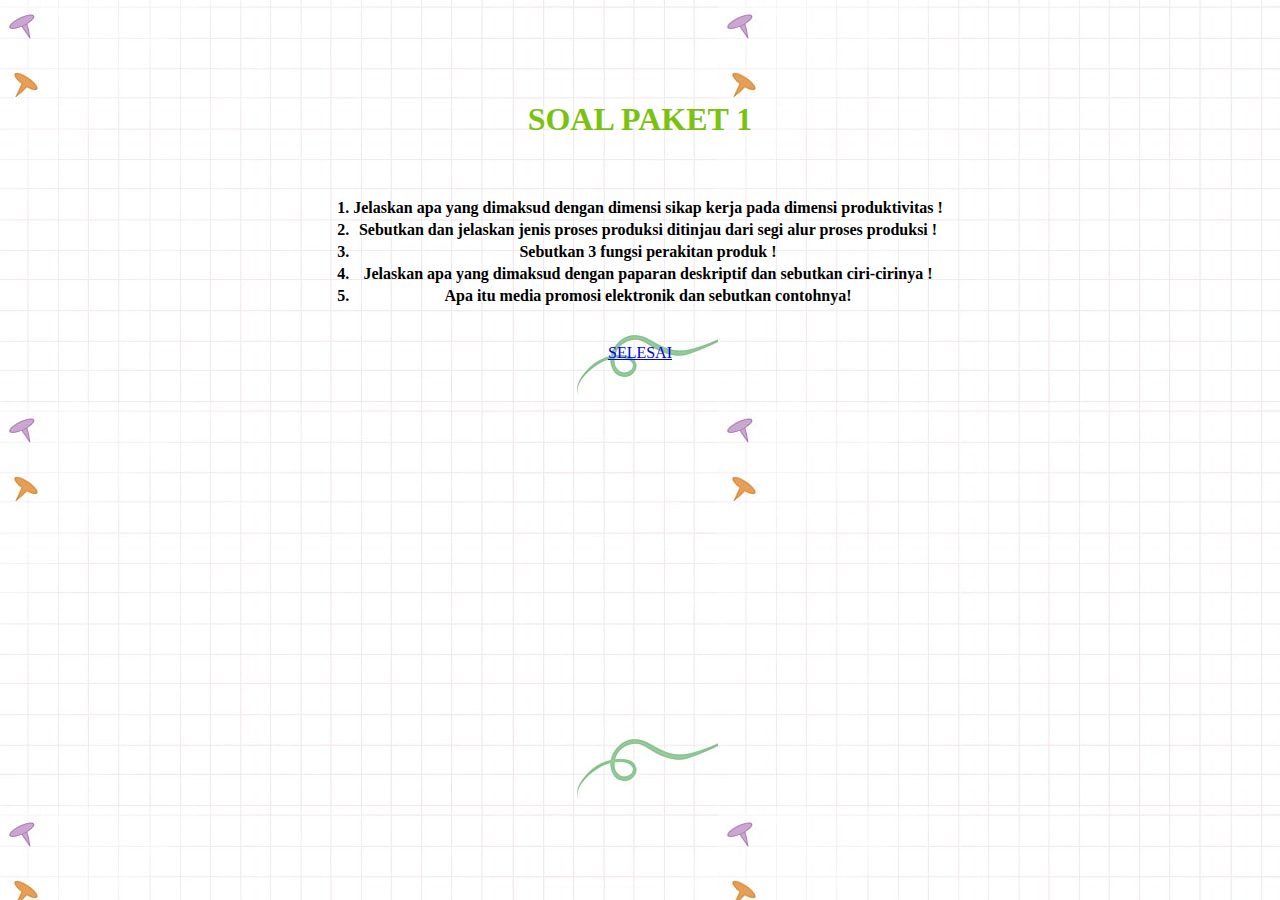
<file: A.html>
<!DOCTYPE html>
<html lang="en">

<head>
    <meta charset="UTF-8">
    <meta http-equiv="X-UA-Compatible" content="IE=edge">
    <meta name="viewport" content="width=<device-width>, <initial-scale=1.0">
    <title>PAKET SOAL 1</title>
    <link href="https://cdn.jsdelivr.net/npm/bootstrap@5.0.2/dist/css/bootstrap.min.css" rel="stylesheet" integrity="sha384-EVSTQN3/azprG1Anm3QDgpJLIm9Nao0Yz1ztcQTwFspd3yD65VohhpuuCOmLASjC" crossorigin="anonymous">
<style>
    h1{
        color: rgb(123, 194, 16) ;
    }
    body {
            background-image: url("img/bg.jpg");
        }
</style>
</head>

<body>
    <br><br><br><br>
    <h1>
        <center>SOAL PAKET 1</center>
    </h1>
    
    <br><br>
    <center>
    <table class="table table-success table-striped">
        <tr>
        <th>1. </th>
        <th>Jelaskan apa yang dimaksud dengan dimensi sikap kerja pada dimensi produktivitas !</th>
    </tr>
    <tr>
        <th>2. </th>
        <th>Sebutkan dan jelaskan jenis proses produksi ditinjau dari segi alur proses produksi !</th>
    </tr>
    <tr>
        <th>3. </th>
        <th>Sebutkan 3 fungsi perakitan produk !</th>
  
    </tr>
        <tr>
            <th>4. </th>
            <th>Jelaskan apa yang dimaksud dengan paparan deskriptif dan sebutkan ciri-cirinya !</th>
        </tr>
        <tr>
            <th>5. </th>
            <th>Apa itu media promosi elektronik dan sebutkan contohnya!</th>
        </tr>        
      </table>
    </center>
    <br><br>
    <center>
    <a href="dashboard.html"<button type="button" class="btn btn-danger">SELESAI</button></a>
</center>
</body>
</html>
</file>
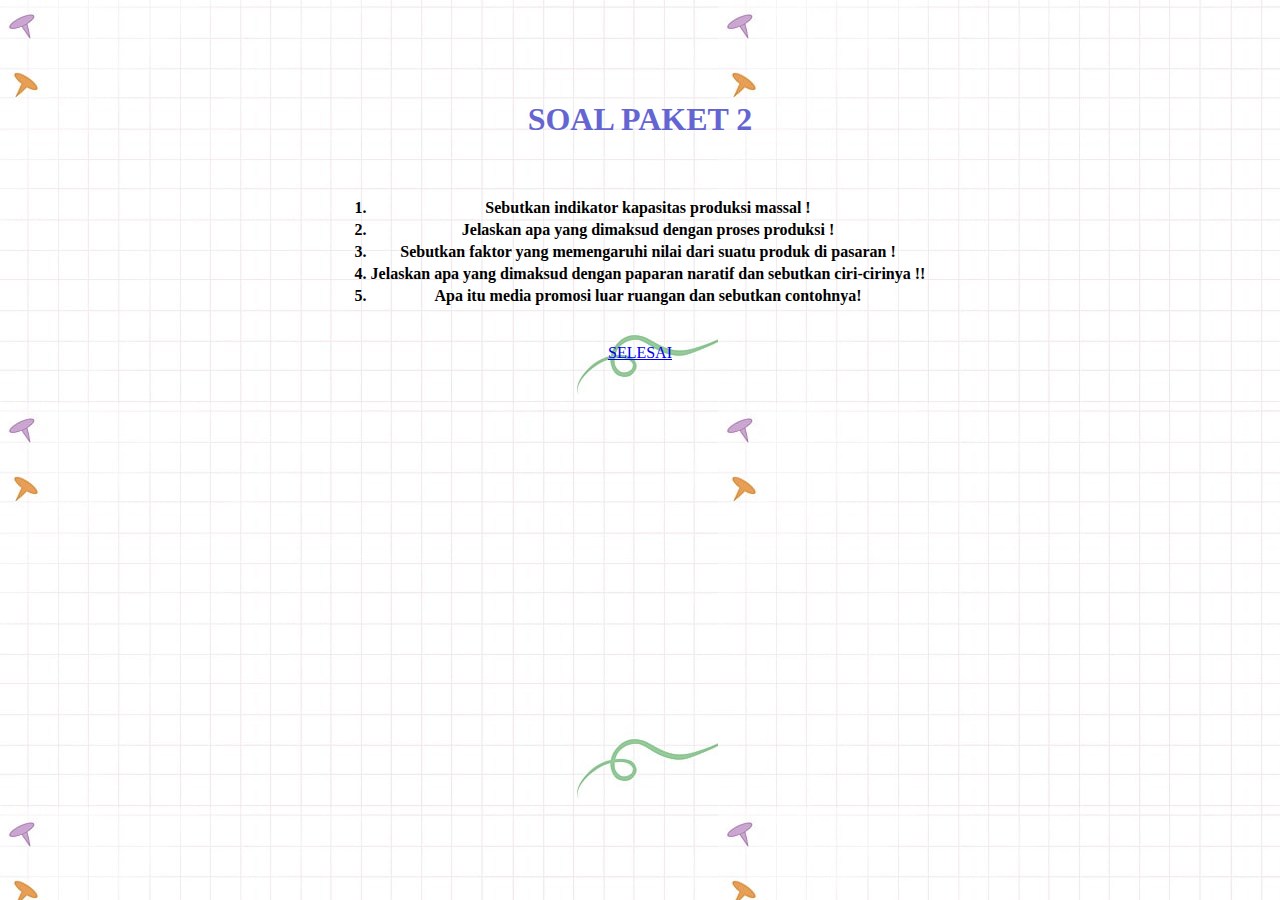
<file: B.html>
<!DOCTYPE html>
<html lang="en">

<head>
    <meta charset="UTF-8">
    <meta http-equiv="X-UA-Compatible" content="IE=edge">
    <meta name="viewport" content="width=<device-width>, <initial-scale=1.0">
    <title>PAKET SOAL 1</title>
    <link href="https://cdn.jsdelivr.net/npm/bootstrap@5.0.2/dist/css/bootstrap.min.css" rel="stylesheet" integrity="sha384-EVSTQN3/azprG1Anm3QDgpJLIm9Nao0Yz1ztcQTwFspd3yD65VohhpuuCOmLASjC" crossorigin="anonymous">
    <style>
        h1{
            color: rgb(101, 101, 210) ;
        }
        body {
            background-image: url("img/bg.jpg");
        }
    </style>
</head>

<body>
    <br><br><br><br>
    <h1>
        <center>SOAL PAKET 2</center>
    </h1>
    
    <br><br>
    <center>
    <table class="table table-primary table-striped">
        <tr>
        <th>1. </th>
        <th>Sebutkan indikator kapasitas produksi massal !</th>
    </tr>
    <tr>
        <th>2. </th>
        <th>Jelaskan apa yang dimaksud dengan proses produksi !</th>
    </tr>
    <tr>
        <th>3. </th>
        <th>Sebutkan faktor yang memengaruhi nilai dari suatu produk di pasaran !</th>
  
    </tr>
        <tr>
            <th>4. </th>
            <th>Jelaskan apa yang dimaksud dengan paparan naratif dan sebutkan ciri-cirinya !!</th>
        </tr>
        <tr>
            <th>5. </th>
            <th>Apa itu media promosi luar ruangan dan sebutkan contohnya!</th>
        </tr>        
      </table>
    </center>
    <br><br>
    <center>
    <a href="dashboard.html"<button type="button" class="btn btn-danger">SELESAI</button></a>
</center>
</body>
</html>
</file>
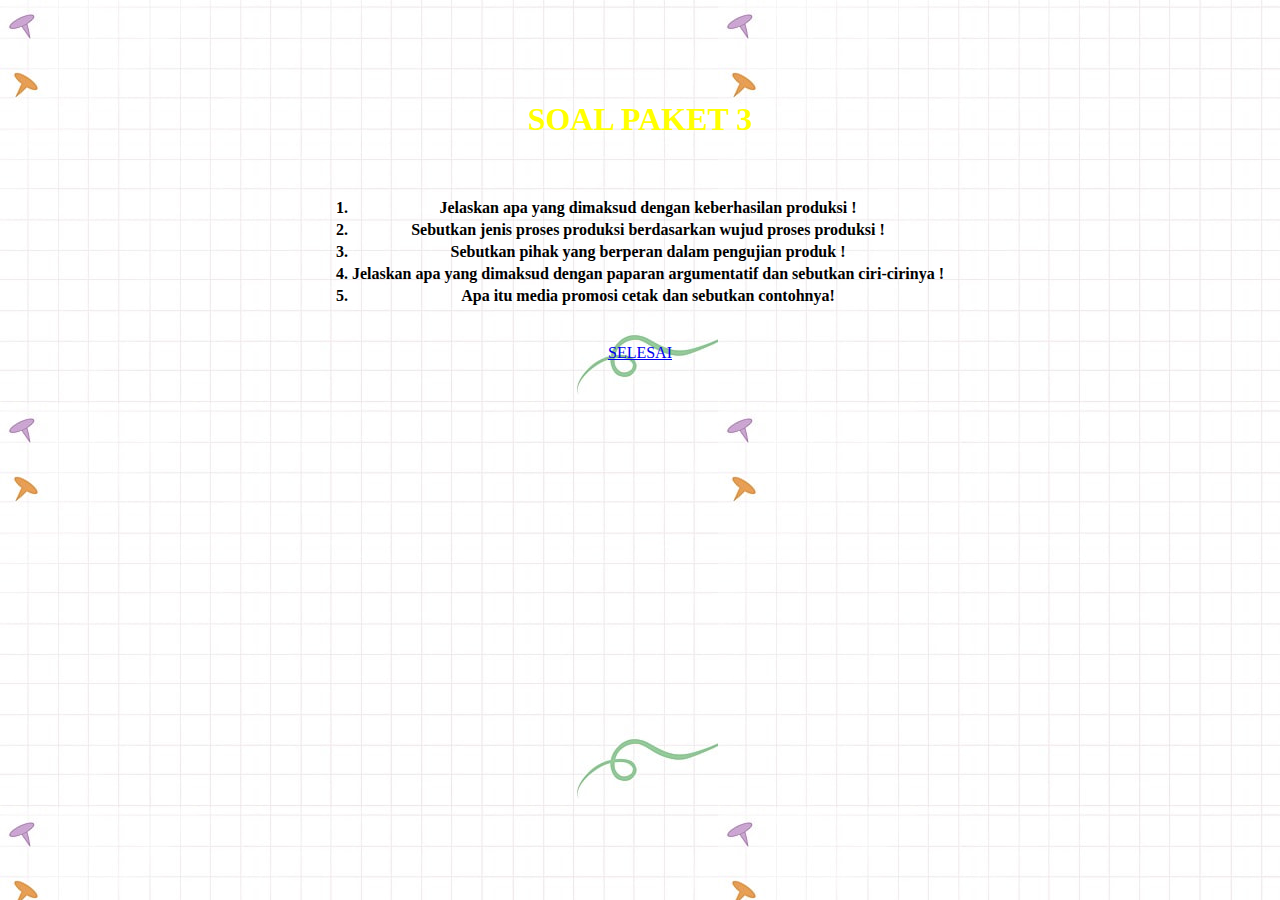
<file: C.html>
<!DOCTYPE html>
<html lang="en">

<head>
    <meta charset="UTF-8">
    <meta http-equiv="X-UA-Compatible" content="IE=edge">
    <meta name="viewport" content="width=<device-width>, <initial-scale=1.0">
    <title>PAKET SOAL 1</title>
    <link href="https://cdn.jsdelivr.net/npm/bootstrap@5.0.2/dist/css/bootstrap.min.css" rel="stylesheet" integrity="sha384-EVSTQN3/azprG1Anm3QDgpJLIm9Nao0Yz1ztcQTwFspd3yD65VohhpuuCOmLASjC" crossorigin="anonymous">
    <style>
        h1{
            color: yellow ;
        }
        body {
            background-image: url("img/bg.jpg");
        }
    </style>
</head>

<body>
    <br><br><br><br>
    <h1>
        <center>SOAL PAKET 3</center>
    </h1>
    
    <br><br>
    <center>
    <table class="table table-warning table-striped">
        <tr>
        <th>1. </th>
        <th>Jelaskan apa yang dimaksud dengan keberhasilan produksi !</th>
    </tr>
    <tr>
        <th>2. </th>
        <th>Sebutkan jenis proses produksi berdasarkan wujud proses produksi !</th>
    </tr>
    <tr>
        <th>3. </th>
        <th>Sebutkan pihak yang berperan dalam pengujian produk !</th>
  
    </tr>
        <tr>
            <th>4. </th>
            <th>Jelaskan apa yang dimaksud dengan paparan argumentatif dan sebutkan ciri-cirinya !</th>
        </tr>
        <tr>
            <th>5. </th>
            <th>Apa itu media promosi cetak dan sebutkan contohnya!</th>
        </tr>        
      </table>
    </center>
    <br><br>
    <center>
    <a href="dashboard.html"<button type="button" class="btn btn-danger">SELESAI</button></a>
</center>
</body>
</html>
</file>
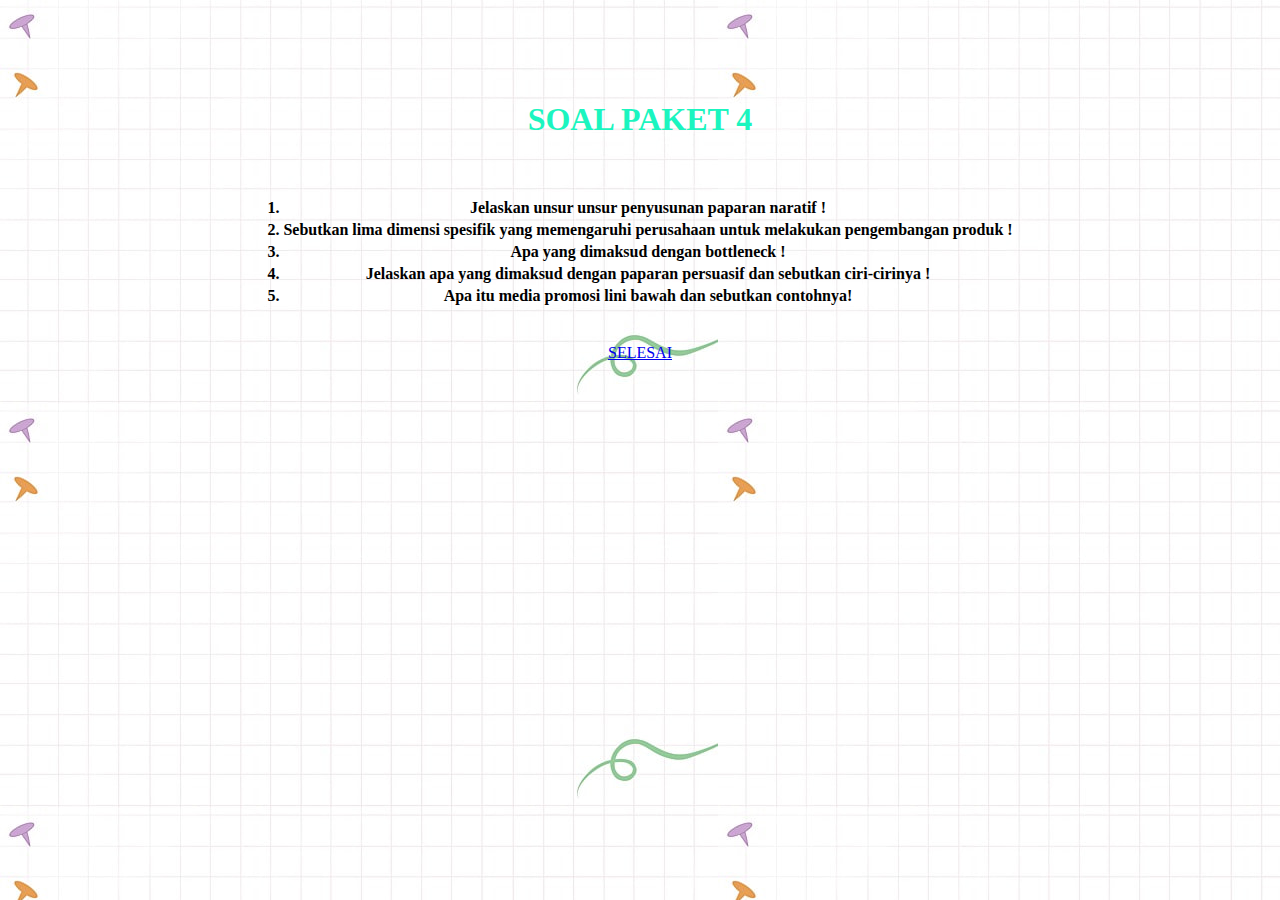
<file: D.html>
<!DOCTYPE html>
<html lang="en">

<head>
    <meta charset="UTF-8">
    <meta http-equiv="X-UA-Compatible" content="IE=edge">
    <meta name="viewport" content="width=<device-width>, <initial-scale=1.0">
    <title>PAKET SOAL 1</title>
    <link href="https://cdn.jsdelivr.net/npm/bootstrap@5.0.2/dist/css/bootstrap.min.css" rel="stylesheet" integrity="sha384-EVSTQN3/azprG1Anm3QDgpJLIm9Nao0Yz1ztcQTwFspd3yD65VohhpuuCOmLASjC" crossorigin="anonymous">
    <style>
        h1{
            color: rgb(27, 245, 191) ;
        }
        body {
            background-image: url("img/bg.jpg");
        }
    </style>
</head>

<body>
    <br><br><br><br>
    <h1>
        <center>SOAL PAKET 4</center>
    </h1>
    
    <br><br>
    <center>
    <table class="table table-info table-striped">
        <tr>
        <th>1. </th>
        <th>Jelaskan unsur unsur penyusunan paparan naratif !</th>
    </tr>
    <tr>
        <th>2. </th>
        <th>Sebutkan lima dimensi spesifik yang memengaruhi perusahaan untuk melakukan pengembangan produk !</th>
    </tr>
    <tr>
        <th>3. </th>
        <th>Apa yang dimaksud dengan bottleneck !</th>
  
    </tr>
        <tr>
            <th>4. </th>
            <th>Jelaskan apa yang dimaksud dengan paparan persuasif dan sebutkan ciri-cirinya !</th>
        </tr>
        <tr>
            <th>5. </th>
            <th>Apa itu media promosi lini bawah dan sebutkan contohnya!</th>
        </tr>        
      </table>
    </center>
    <br><br>
    <center>
    <a href="dashboard.html"<button type="button" class="btn btn-danger">SELESAI</button></a>
</center>
</body>
</html>
</file>
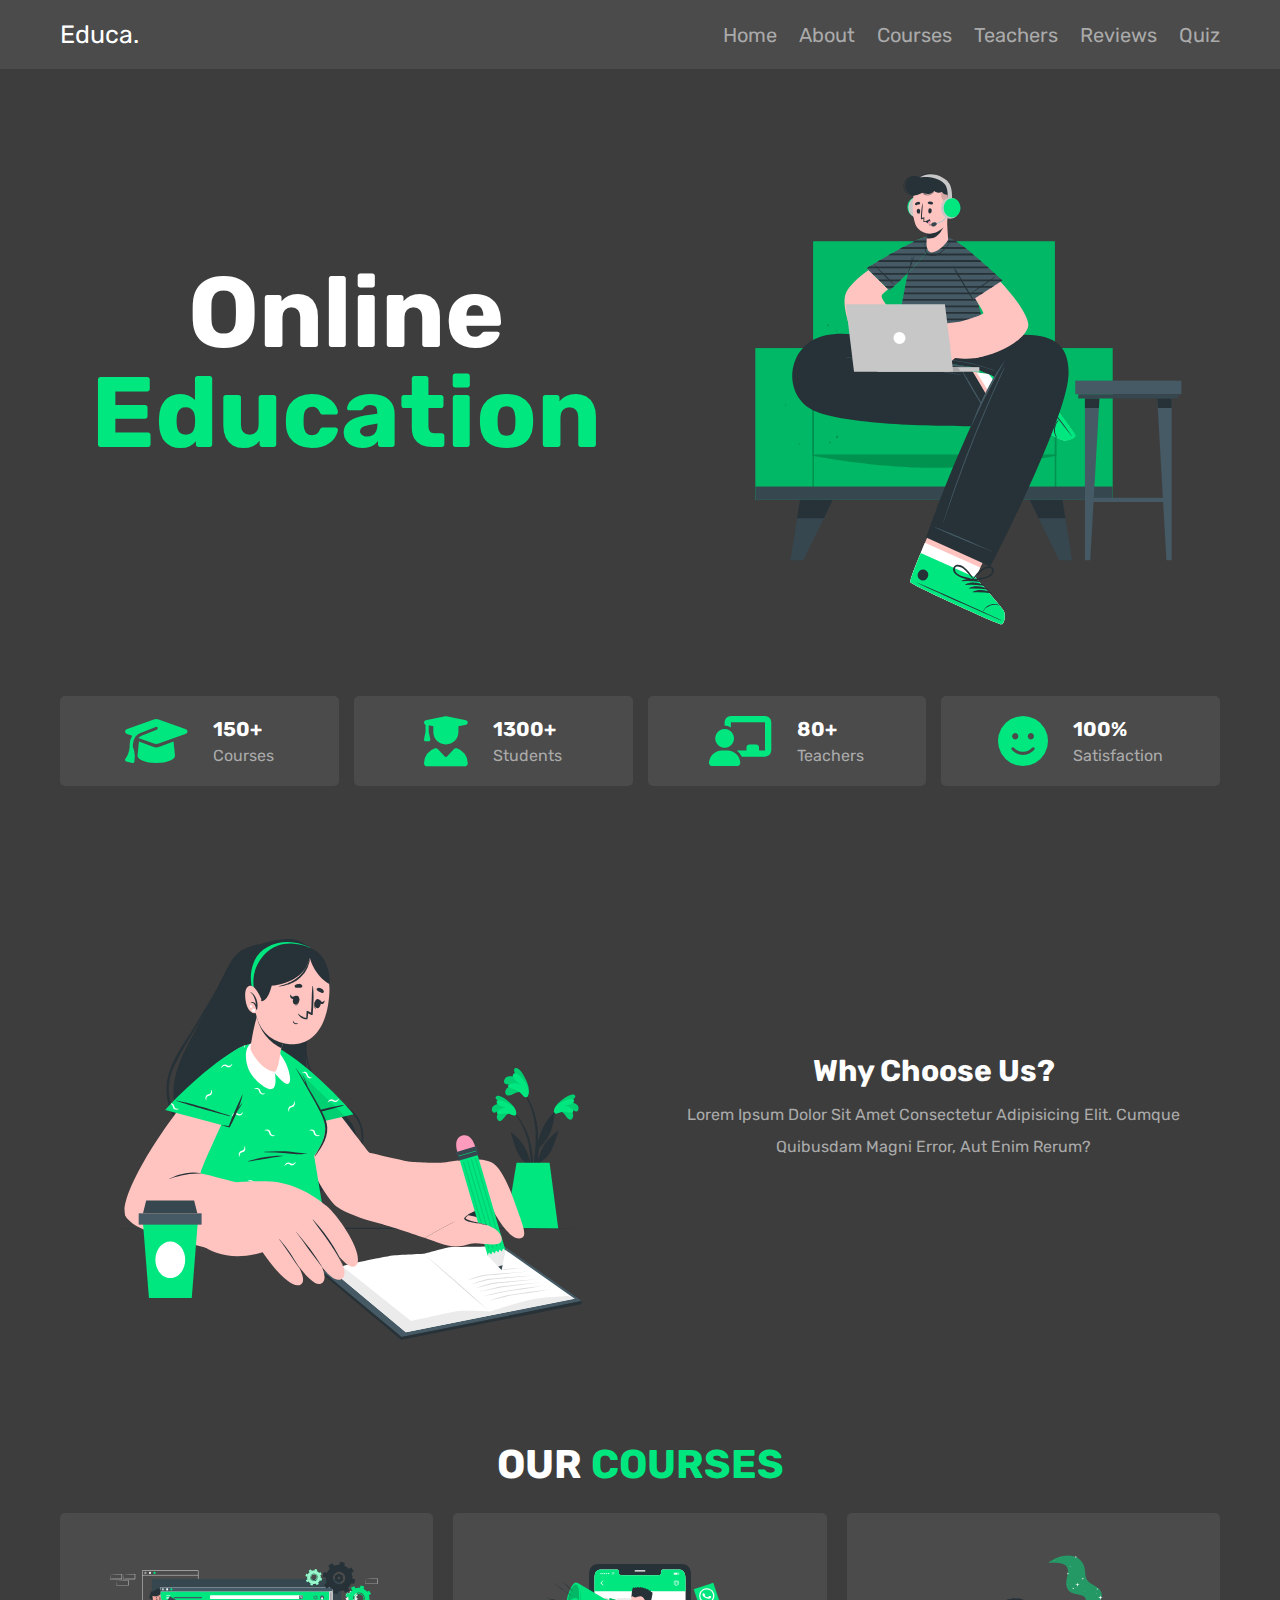
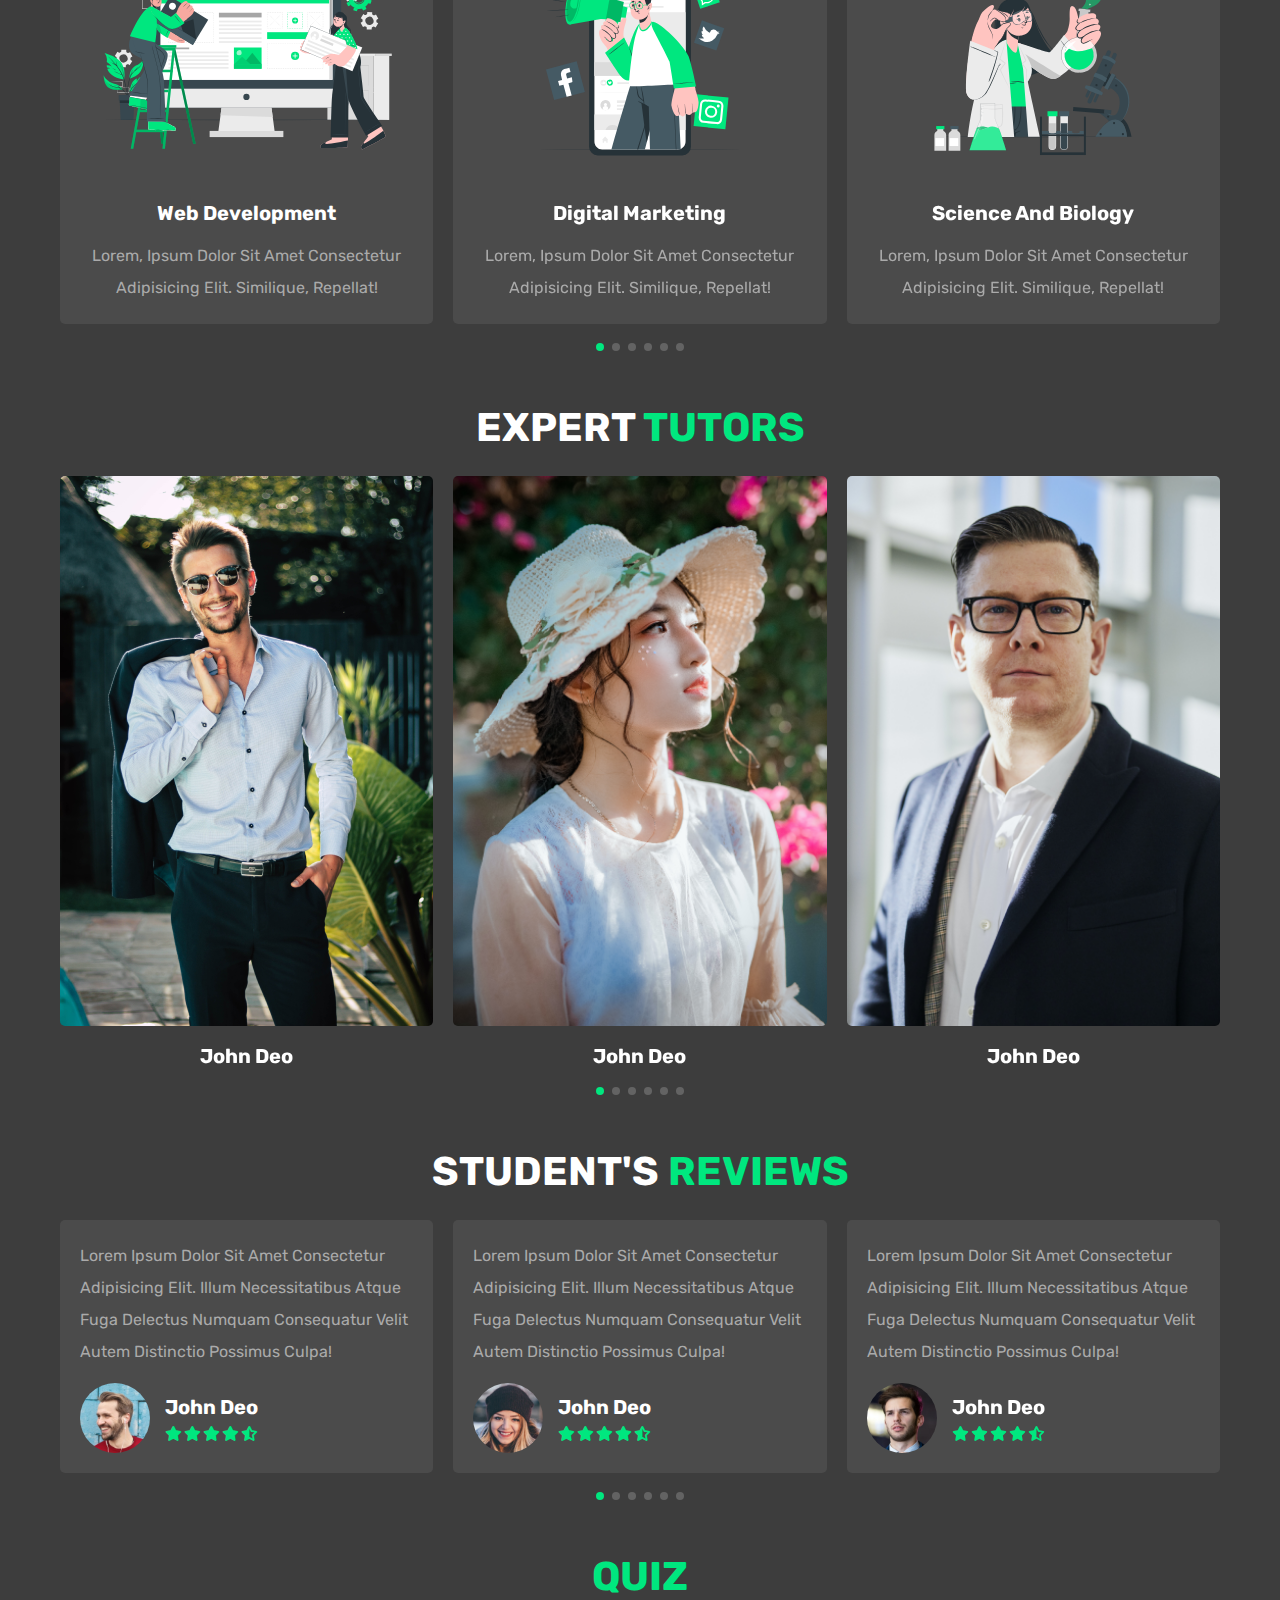
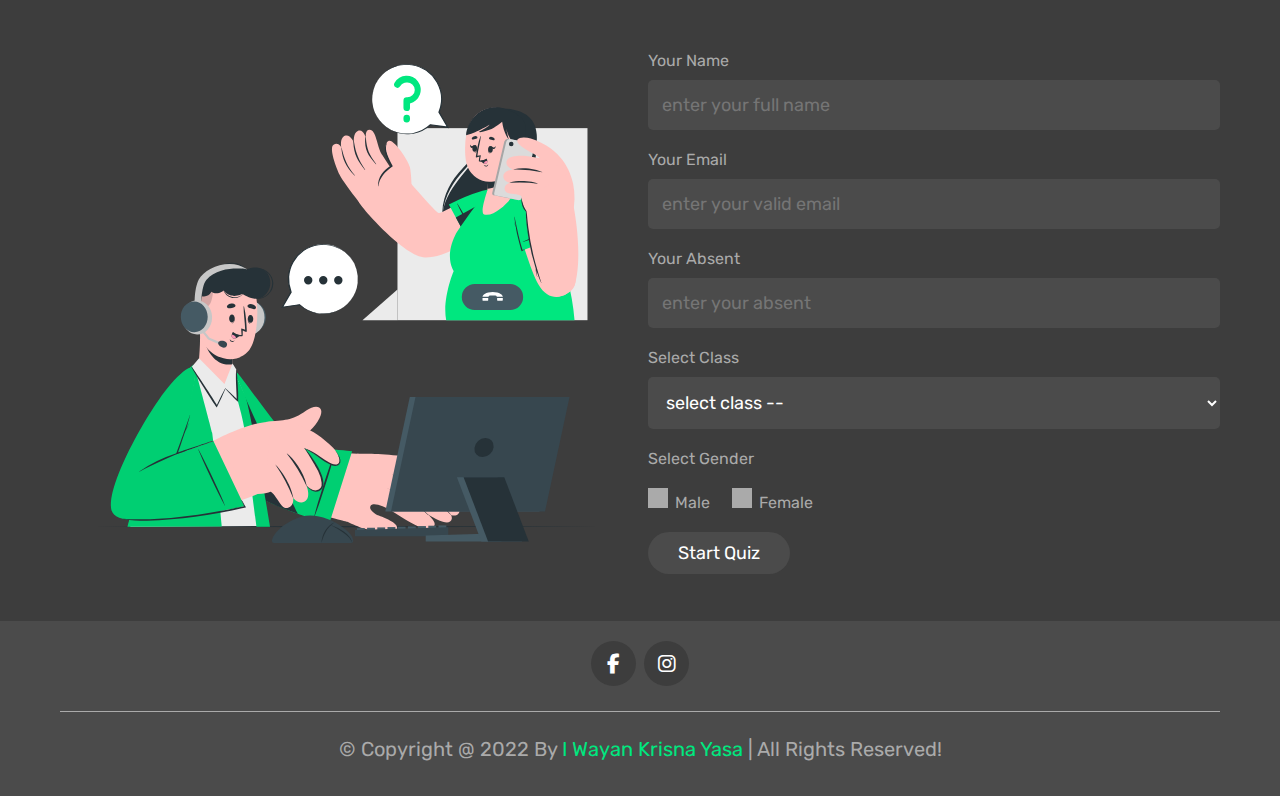
<file: dashboard.html>
<!DOCTYPE html>
<html lang="en">
<head>
   <meta charset="UTF-8">
   <meta http-equiv="X-UA-Compatible" content="IE=edge">
   <meta name="viewport" content="width=device-width, initial-scale=1.0">
   <title>Complete Responsive Online Education Website Design</title>

   <!-- swiper css link  -->
   <link rel="stylesheet" href="https://unpkg.com/swiper@8/swiper-bundle.min.css" />

   <!-- font awesome cdn link  -->
   <link rel="stylesheet" href="https://cdnjs.cloudflare.com/ajax/libs/font-awesome/6.1.1/css/all.min.css">

   <!-- custom css file link  -->
   <link rel="stylesheet" href="gaya.css">

</head>
<body>
   
<!-- header section starts  -->

<header class="header">

   <section class="flex">

      <a href="#home" class="logo">educa.</a>

      <nav class="navbar">
         <a href="#home">home</a>
         <a href="#about">about</a>
         <a href="#courses">courses</a>
         <a href="#teachers">teachers</a>
         <a href="#reviews">reviews</a>
         <a href="#contact">quiz</a>
      </nav>

      <div id="menu-btn" class="fas fa-bars"></div>

   </section>

</header>

<!-- header section ends -->

<!-- home section starts  -->

<section class="home" id="home">

   <div class="row">

      <div class="content">
         <h3>online <span>education</span></h3>
        
      </div>

      <div class="image">
         <img src="img/homg-img.svg" alt="">
      </div>

   </div>

</section>

<!-- home section ends -->

<!-- couter section stars  -->

<section class="count">

   <div class="box-container">

      <div class="box">
         <i class="fas fa-graduation-cap"></i>
         <div class="content">
            <h3>150+</h3>
            <p>courses</p>
         </div>
      </div>

      <div class="box">
         <i class="fas fa-user-graduate"></i>
         <div class="content">
            <h3>1300+</h3>
            <p>students</p>
         </div>
      </div>

      <div class="box">
         <i class="fas fa-chalkboard-user"></i>
         <div class="content">
            <h3>80+</h3>
            <p>teachers</p>
         </div>
      </div>

      <div class="box">
         <i class="fas fa-face-smile"></i>
         <div class="content">
            <h3>100%</h3>
            <p>satisfaction</p>
         </div>
      </div>

   </div>

</section>

<!-- couter section ends -->

<!-- about section starts  -->

<section class="about" id="about">

   <div class="row">

      <div class="image">
         <img src="img/about-img.svg" alt="">
      </div>

      <div class="content">
         <h3>why choose us?</h3>
         <p>Lorem ipsum dolor sit amet consectetur adipisicing elit. Cumque quibusdam magni error, aut enim rerum?</p>
        
      </div>

   </div>

</section>

<!-- about section ends -->

<!-- courses section starts  -->

<section class="courses" id="courses">

   <h1 class="heading">our <span>courses</span></h1>

   <div class="swiper course-slider">

      <div class="swiper-wrapper">

         <div class="swiper-slide slide">
            <img src="img/course-1.svg" alt="">
            <h3>web development</h3>
            <p>Lorem, ipsum dolor sit amet consectetur adipisicing elit. Similique, repellat!</p>
         </div>

         <div class="swiper-slide slide">
            <img src="img/course-2.svg" alt="">
            <h3>digital marketing</h3>
            <p>Lorem, ipsum dolor sit amet consectetur adipisicing elit. Similique, repellat!</p>
         </div>

         <div class="swiper-slide slide">
            <img src="img/course-3.svg" alt="">
            <h3>science and biology</h3>
            <p>Lorem, ipsum dolor sit amet consectetur adipisicing elit. Similique, repellat!</p>
         </div>

         <div class="swiper-slide slide">
            <img src="img/course-4.svg" alt="">
            <h3>graphic design</h3>
            <p>Lorem, ipsum dolor sit amet consectetur adipisicing elit. Similique, repellat!</p>
         </div>

         <div class="swiper-slide slide">
            <img src="img/course-5.svg" alt="">
            <h3>teaching</h3>
            <p>Lorem, ipsum dolor sit amet consectetur adipisicing elit. Similique, repellat!</p>
         </div>

         <div class="swiper-slide slide">
            <img src="img/course-6.svg" alt="">
            <h3>engineering</h3>
            <p>Lorem, ipsum dolor sit amet consectetur adipisicing elit. Similique, repellat!</p>
         </div>

      </div>

      <div class="swiper-pagination"></div>

   </div>

</section>

<!-- courses section ends -->

<!-- teachers section starts  -->

<section class="teachers" id="teachers">

   <h1 class="heading">expert <span>tutors</span></h1>

   <div class="swiper teachers-slider">

      <div class="swiper-wrapper">

         <div class="swiper-slide slide">
            <img src="img/tutor-1.png" alt="">
            <div class="share">
               <a href="#" class="fab fa-facebook-f"></a>
               <a href="#" class="fab fa-twitter"></a>
               <a href="#" class="fab fa-instagram"></a>
               <a href="#" class="fab fa-linkedin"></a>
            </div>
            <h3>john deo</h3>
         </div>
         
         <div class="swiper-slide slide">
            <img src="img/tutor-2.png" alt="">
            <div class="share">
               <a href="#" class="fab fa-facebook-f"></a>
               <a href="#" class="fab fa-twitter"></a>
               <a href="#" class="fab fa-instagram"></a>
               <a href="#" class="fab fa-linkedin"></a>
            </div>
            <h3>john deo</h3>
         </div>

         <div class="swiper-slide slide">
            <img src="img/tutor-3.png" alt="">
            <div class="share">
               <a href="#" class="fab fa-facebook-f"></a>
               <a href="#" class="fab fa-twitter"></a>
               <a href="#" class="fab fa-instagram"></a>
               <a href="#" class="fab fa-linkedin"></a>
            </div>
            <h3>john deo</h3>
         </div>

         <div class="swiper-slide slide">
            <img src="img/tutor-4.png" alt="">
            <div class="share">
               <a href="#" class="fab fa-facebook-f"></a>
               <a href="#" class="fab fa-twitter"></a>
               <a href="#" class="fab fa-instagram"></a>
               <a href="#" class="fab fa-linkedin"></a>
            </div>
            <h3>john deo</h3>
         </div>

         <div class="swiper-slide slide">
            <img src="img/tutor-5.png" alt="">
            <div class="share">
               <a href="#" class="fab fa-facebook-f"></a>
               <a href="#" class="fab fa-twitter"></a>
               <a href="#" class="fab fa-instagram"></a>
               <a href="#" class="fab fa-linkedin"></a>
            </div>
            <h3>john deo</h3>
         </div>

         <div class="swiper-slide slide">
            <img src="img/tutor-6.png" alt="">
            <div class="share">
               <a href="#" class="fab fa-facebook-f"></a>
               <a href="#" class="fab fa-twitter"></a>
               <a href="#" class="fab fa-instagram"></a>
               <a href="#" class="fab fa-linkedin"></a>
            </div>
            <h3>john deo</h3>
         </div>

      </div>

      <div class="swiper-pagination"></div>

   </div>

</section>

<!-- teachers section ends -->

<!-- reviews section starts  -->

<section class="reviews" id="reviews">

   <h1 class="heading"> student's <span>reviews</span></h1>

   <div class="swiper reviews-slider">

      <div class="swiper-wrapper">

         <div class="swiper-slide slide">
            <p>Lorem ipsum dolor sit amet consectetur adipisicing elit. Illum necessitatibus atque fuga delectus numquam consequatur velit autem distinctio possimus culpa!</p>
            <div class="user">
               <img src="img/pic-1.png" alt="">
               <div class="user-info">
                  <h3>john deo</h3>
                  <div class="stars">
                     <i class="fas fa-star"></i>
                     <i class="fas fa-star"></i>
                     <i class="fas fa-star"></i>
                     <i class="fas fa-star"></i>
                     <i class="fas fa-star-half-alt"></i>
                  </div>
               </div>
            </div>
         </div>

         <div class="swiper-slide slide">
            <p>Lorem ipsum dolor sit amet consectetur adipisicing elit. Illum necessitatibus atque fuga delectus numquam consequatur velit autem distinctio possimus culpa!</p>
            <div class="user">
               <img src="img/pic-2.png" alt="">
               <div class="user-info">
                  <h3>john deo</h3>
                  <div class="stars">
                     <i class="fas fa-star"></i>
                     <i class="fas fa-star"></i>
                     <i class="fas fa-star"></i>
                     <i class="fas fa-star"></i>
                     <i class="fas fa-star-half-alt"></i>
                  </div>
               </div>
            </div>
         </div>

         <div class="swiper-slide slide">
            <p>Lorem ipsum dolor sit amet consectetur adipisicing elit. Illum necessitatibus atque fuga delectus numquam consequatur velit autem distinctio possimus culpa!</p>
            <div class="user">
               <img src="img/pic-3.png" alt="">
               <div class="user-info">
                  <h3>john deo</h3>
                  <div class="stars">
                     <i class="fas fa-star"></i>
                     <i class="fas fa-star"></i>
                     <i class="fas fa-star"></i>
                     <i class="fas fa-star"></i>
                     <i class="fas fa-star-half-alt"></i>
                  </div>
               </div>
            </div>
         </div>

         <div class="swiper-slide slide">
            <p>Lorem ipsum dolor sit amet consectetur adipisicing elit. Illum necessitatibus atque fuga delectus numquam consequatur velit autem distinctio possimus culpa!</p>
            <div class="user">
               <img src="img/pic-4.png" alt="">
               <div class="user-info">
                  <h3>john deo</h3>
                  <div class="stars">
                     <i class="fas fa-star"></i>
                     <i class="fas fa-star"></i>
                     <i class="fas fa-star"></i>
                     <i class="fas fa-star"></i>
                     <i class="fas fa-star-half-alt"></i>
                  </div>
               </div>
            </div>
         </div>

         <div class="swiper-slide slide">
            <p>Lorem ipsum dolor sit amet consectetur adipisicing elit. Illum necessitatibus atque fuga delectus numquam consequatur velit autem distinctio possimus culpa!</p>
            <div class="user">
               <img src="img/pic-5.png" alt="">
               <div class="user-info">
                  <h3>john deo</h3>
                  <div class="stars">
                     <i class="fas fa-star"></i>
                     <i class="fas fa-star"></i>
                     <i class="fas fa-star"></i>
                     <i class="fas fa-star"></i>
                     <i class="fas fa-star-half-alt"></i>
                  </div>
               </div>
            </div>
         </div>

         <div class="swiper-slide slide">
            <p>Lorem ipsum dolor sit amet consectetur adipisicing elit. Illum necessitatibus atque fuga delectus numquam consequatur velit autem distinctio possimus culpa!</p>
            <div class="user">
               <img src="img/pic-6.png" alt="">
               <div class="user-info">
                  <h3>john deo</h3>
                  <div class="stars">
                     <i class="fas fa-star"></i>
                     <i class="fas fa-star"></i>
                     <i class="fas fa-star"></i>
                     <i class="fas fa-star"></i>
                     <i class="fas fa-star-half-alt"></i>
                  </div>
               </div>
            </div>
         </div>

      </div>

      <div class="swiper-pagination"></div>

   </div>

</section>

<!-- reviews section ends -->

<!-- contact section starts  -->

<section class="contact" id="contact">

   <h1 class="heading"><span>quiz</span></h1>

   <div class="row">

      <div class="image">
         <img src="img/contact-img.svg" alt="">
      </div>

      <form action="spinwheel.html" method="post">
         <span>your name</span>
         <input type="text" required placeholder="enter your full name" maxlength="50" name="name" class="box">
         <span>your email</span>
         <input type="email" required placeholder="enter your valid email" maxlength="50" name="email" class="box">
         <span>your absent</span>
         <input type="number" required placeholder="enter your absent" max="9999999999" min="0" name="number" class="box" onkeypress="if(this.value.length == 10) return false;">
         <span>select class</span>
         <select name="couses" class="box" required>
            <option value="" disabled selected>select class --</option>
            <option value="web developement">XII RPL 1</option>
            <option value="science and biology">XII RPL 2</option>
            <option value="engineering">XII RPL 3</option>
            <option value="digital marketing">XII MM 1</option>
            <option value="graphic design">XII MM 2</option>
            <option value="graphic design">XII MM 3</option>
            <option value="graphic design">XII MM 4</option>
            <option value="graphic design">XII MM 5</option>
            <option value="graphic design">XII MM 6</option>
            <option value="graphic design">XII TKJ 1</option>
            <option value="graphic design">XII TKJ 2</option>
            <option value="graphic design">XII DKV</option>
            <option value="graphic design">XII AN</option>
         </select>
         <span>select gender</span>
         <div class="radio">
            <input type="radio" name="gender" value="male" id="male">
            <label for="male">male</label>
            <input type="radio" name="gender" value="female" id="female">
            <label for="female">female</label>
         </div>
         <input type="submit" value="start quiz" class="btn" name="send">
      </form>

   </div>

</section>

<!-- contact section ends -->

<!-- footer section starts  -->

<footer class="footer">

   <section>

      <div class="share">
         <a href="https://www.facebook.com/krisna.yasa.589" class="fab fa-facebook-f"></a>
         
         <a href="https://www.instagram.com/wynkrisnaaa._/" class="fab fa-instagram"></a>
         
      </div>

      <div class="credit">&copy; copyright @ 2022 by <span>I Wayan Krisna Yasa</span> | all rights reserved!</div>

   </section>

</footer>

<!-- footer section ends -->















<!-- swiper js link  -->
<script src="https://unpkg.com/swiper@8/swiper-bundle.min.js"></script>

<!-- custom js file link  -->
<script src="script.js"></script>

</body>
</html>
</file>
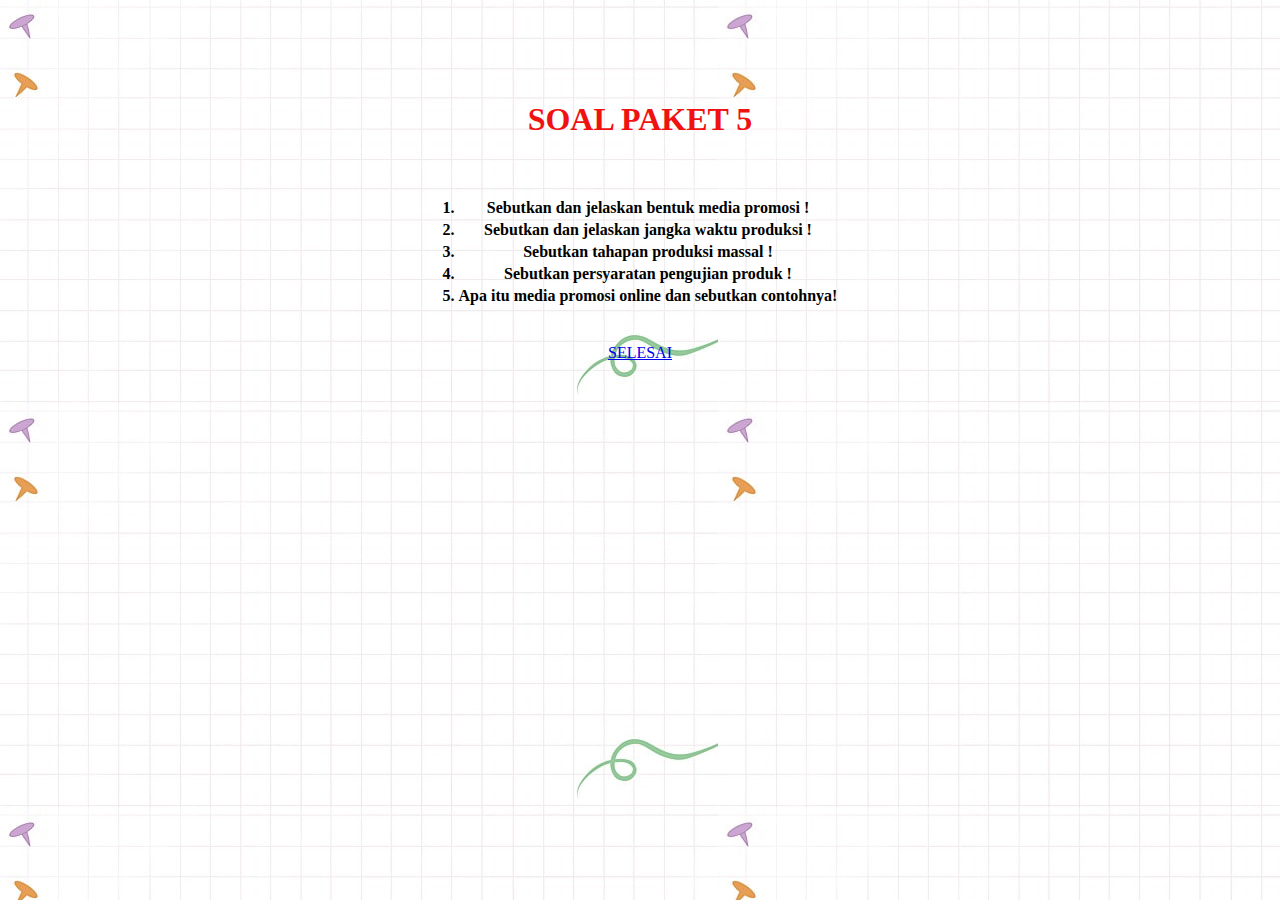
<file: E.html>
<!DOCTYPE html>
<html lang="en">

<head>
    <meta charset="UTF-8">
    <meta http-equiv="X-UA-Compatible" content="IE=edge">
    <meta name="viewport" content="width=<device-width>, <initial-scale=1.0">
    <title>PAKET SOAL 1</title>
    <link href="https://cdn.jsdelivr.net/npm/bootstrap@5.0.2/dist/css/bootstrap.min.css" rel="stylesheet" integrity="sha384-EVSTQN3/azprG1Anm3QDgpJLIm9Nao0Yz1ztcQTwFspd3yD65VohhpuuCOmLASjC" crossorigin="anonymous">
    <style>
        h1{
            color: rgb(240, 17, 17) ;
        }
        body {
            background-image: url("img/bg.jpg");
        }
    </style>
</head>

<body>
    <br><br><br><br>
    <h1>
        <center>SOAL PAKET 5</center>
    </h1>
    
    <br><br>
    <center>
    <table class="table table-danger table-striped">
        <tr>
        <th>1. </th>
        <th>Sebutkan dan jelaskan bentuk media promosi !</th>
    </tr>
    <tr>
        <th>2. </th>
        <th>Sebutkan dan jelaskan jangka waktu produksi !</th>
    </tr>
    <tr>
        <th>3. </th>
        <th>Sebutkan tahapan produksi massal !</th>
  
    </tr>
        <tr>
            <th>4. </th>
            <th>Sebutkan persyaratan pengujian produk !</th>
        </tr>
        <tr>
            <th>5. </th>
            <th>Apa itu media promosi online dan sebutkan contohnya!</th>
        </tr>        
      </table>
    </center>
    <br><br>
    <center>
    <a href="dashboard.html"<button type="button" class="btn btn-danger">SELESAI</button></a>
</center>
</body>
</html>
</file>
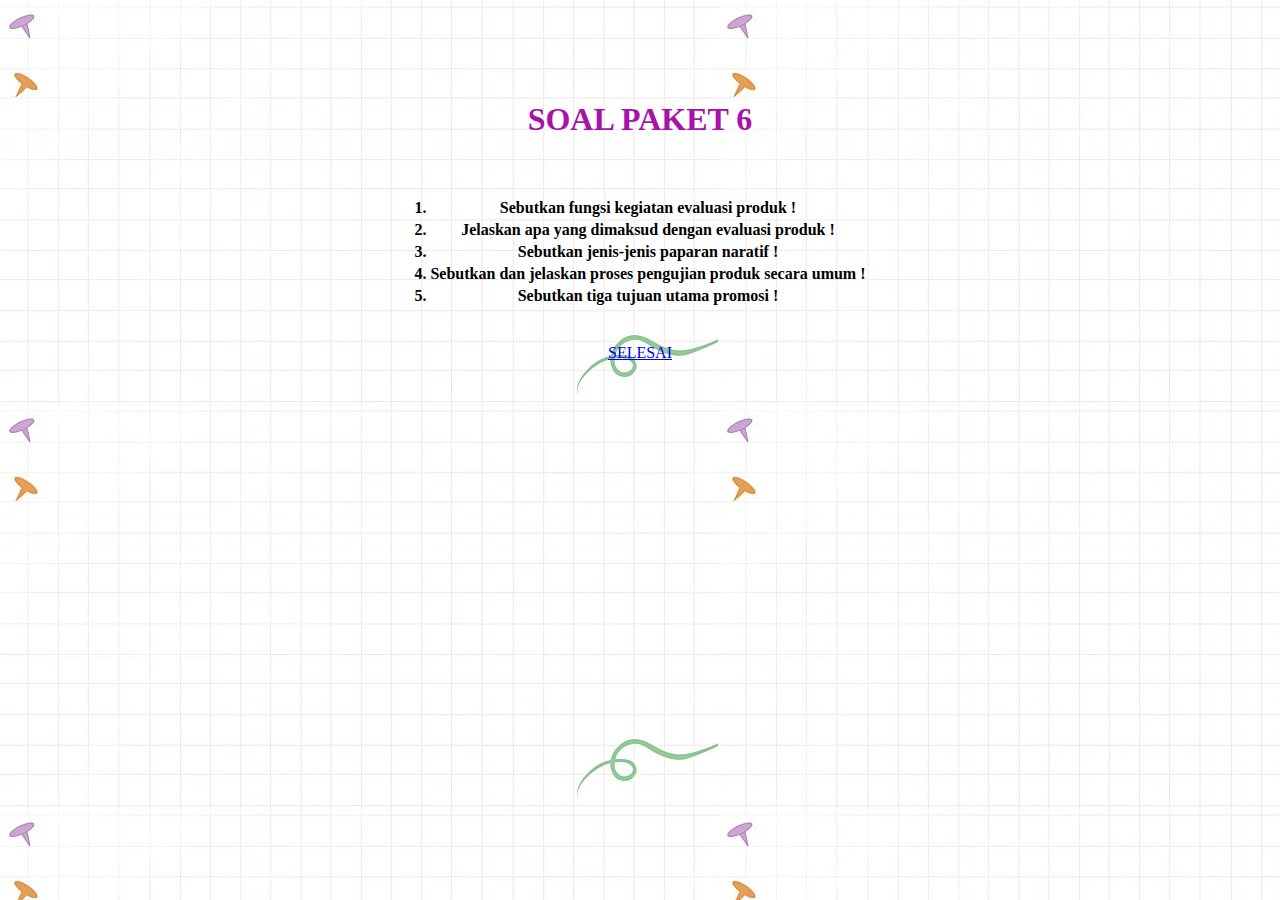
<file: F.html>
<!DOCTYPE html>
<html lang="en">

<head>
    <meta charset="UTF-8">
    <meta http-equiv="X-UA-Compatible" content="IE=edge">
    <meta name="viewport" content="width=<device-width>, <initial-scale=1.0">
    <title>PAKET SOAL 1</title>
    <link href="https://cdn.jsdelivr.net/npm/bootstrap@5.0.2/dist/css/bootstrap.min.css" rel="stylesheet" integrity="sha384-EVSTQN3/azprG1Anm3QDgpJLIm9Nao0Yz1ztcQTwFspd3yD65VohhpuuCOmLASjC" crossorigin="anonymous">
    <style>
        h1{
            color: rgb(168, 18, 168) ;
        }
        body {
            background-image: url("img/bg.jpg");
        }
    </style>
</head>

<body>
    <br><br><br><br>
    <h1>
        <center>SOAL PAKET 6</center>
    </h1>
    
    <br><br>
    <center>
    <table class="table table-secondary table-striped">
        <tr>
        <th>1. </th>
        <th>Sebutkan fungsi kegiatan evaluasi produk !</th>
    </tr>
    <tr>
        <th>2. </th>
        <th> Jelaskan apa yang dimaksud dengan evaluasi produk !</th>
    </tr>
    <tr>
        <th>3. </th>
        <th>Sebutkan jenis-jenis paparan naratif !</th>
  
    </tr>
        <tr>
            <th>4. </th>
            <th>Sebutkan dan jelaskan proses pengujian produk secara umum !</th>
        </tr>
        <tr>
            <th>5. </th>
            <th>Sebutkan tiga tujuan utama promosi !</th>
        </tr>        
      </table>
    </center>
    <br><br>
    <center>
    <a href="dashboard.html"<button type="button" class="btn btn-danger">SELESAI</button></a>
</center>
</body>
</html>
</file>
<file: gaya.css>
@import url('https://fonts.googleapis.com/css2?family=Rubik:wght@300;400;500;600&display=swap');

:root{
   --green:#00E77F;
   --white:#fff;
   --light-white:#aaa;
   --black:#3d3d3d;
   --light-bg:#4b4b4b;
}

*{
   font-family: 'Rubik', sans-serif;
   margin:0; padding:0;
   box-sizing: border-box;
   outline: none; border:none;
   text-decoration: none;
   transition: .2s linear;
   text-transform: capitalize;
}

*::selection{
   background-color: var(--white);
   color:var(--black);
}

html{
   font-size: 62.5%;
   overflow-x: hidden;
   scroll-behavior: smooth;
   scroll-padding-top: 8rem;
}

::-webkit-scrollbar{
   height: .5rem;
   width: 1rem;
}

::-webkit-scrollbar-track{
   background-color: transparent;
}

::-webkit-scrollbar-thumb{
   background-color: var(--green);
   border-radius: 5rem;
}

body{
   background-color: var(--black);
}

section{
   max-width: 1200px;
   margin:0 auto;
   padding:2rem;
}

.btn{
   display: inline-block;
   margin-top: 1rem;
   border-radius: 5rem;
   background-color: var(--light-bg);
   cursor: pointer;
   color:var(--white);
   font-size: 1.8rem;
   padding:1rem 3rem;
}

.btn:hover{
   background-color: var(--white);
   color:var(--black);
}

.heading{
   margin-bottom: 2.5rem;
   text-align: center;
   font-size: 4rem;
   color:var(--white);
   text-transform: uppercase;
}

.heading span{
   color:var(--green);
   text-transform: uppercase;
}

.header{
   position: fixed;
   top:0; left:0; right:0;
   z-index: 1000;
   background-color: var(--light-bg);
}

.header .flex{
   position: relative;
   display: flex;
   align-items: center;
   justify-content: space-between;
}

.header .flex .logo{
   font-size: 2.5rem;
   color:var(--white);
}

.header .flex .navbar a{
   margin-left: 2rem;
   color:var(--light-white);
   font-size: 2rem;
}

.header .flex .navbar a:hover{
   color:var(--green);
}

#menu-btn{
   cursor: pointer;
   color:var(--white);
   font-size: 2.5rem;
   display: none;
}

.home{
   margin-top: 6rem;
}

.home .row{
   display: flex;
   align-items: center;
   flex-wrap: wrap-reverse;
   gap:1.5rem;
}

.home .row .content{
   flex:1 1 40rem;
   text-align: center;
}

.home .row .image{
   flex:1 1 40rem;
}

.home .row .image img{
   width: 100%;
}

.home .row .content h3{
   margin-bottom: 1rem;
   font-size: 10rem;
   color:var(--white);
   line-height: 1;
}

.home .row .content h3 span{
   color:var(--green);
}

.count .box-container{
   display: grid;
   grid-template-columns: repeat(auto-fit, minmax(27rem, 1fr));
   gap:1.5rem;
   align-items: flex-start;
}

.count .box-container .box{
   background-color: var(--light-bg);
   border-radius: .5rem;
   padding:2rem;
   display: flex;
   align-items: center;
   justify-content: center;
   gap:2.5rem;
}

.count .box-container .box i{
   font-size: 5rem;
   color:var(--green);
}

.count .box-container .box .content h3{
   font-size: 2rem;
   color:var(--white);
   margin-bottom: .5rem;
}

.count .box-container .box .content p{
   font-size: 1.6rem;
   color:var(--light-white);
} 

.about .row{
   display: flex;
   align-items: center;
   gap: 1.5rem;
   flex-wrap: wrap;
}

.about .row .image{
   flex:1 1 40rem;
}

.about .row .image img{
   width: 100%;
}

.about .row .content{
   text-align: center;
   flex:1 1 40rem;
}

.about .row .content h3{
   font-size: 3rem;
   color:var(--white);
}

.about .row .content p{
   padding:1rem 0;
   line-height: 2;
   font-size: 1.6rem;
   color:var(--light-white);
}

.courses .slide{
   background-color: var(--light-bg);
   border-radius: .5rem;
   text-align: center; 
   padding:2rem;
   margin-bottom: 4rem;
   user-select: none;
}

.courses .slide img{
   height: 25rem;
   width: 100%;
}

.courses .slide h3{
   margin:1.5rem 0;
   font-size: 2rem;
   color:var(--white);
}

.courses .slide p{
   line-height: 2;
   font-size: 1.6rem;
   color:var(--light-white);
}

.swiper-pagination-bullet{
   background-color: var(--white);
}
 
.swiper-pagination-bullet-active{
   background-color: var(--green);
}

.teachers .slide{
   position: relative;
   overflow: hidden;
   margin-bottom: 4rem;
   user-select: none;
}

.teachers .slide img{
   height: 55rem;
   width: 100%;
   object-fit: cover;
   border-radius: .5rem;
}

.teachers .slide h3{
   margin-top: 1.5rem;
   font-size: 2rem;
   text-align: center;
   color:var(--white);
}

.teachers .slide .share{
   position: absolute;
   top:1rem; left:-10rem;
}

.teachers .slide:hover .share{
   left: 2rem;
}

.teachers .slide .share a{
   display: block;
   margin-top: 1rem;
   height: 4.5rem;
   width: 4.5rem;
   line-height: 4.5rem;
   border-radius: .5rem;
   background-color: var(--white);
   color:var(--black);
   text-align: center;
   font-size: 2rem;
}

.teachers .slide .share a:hover{
   background-color: var(--green);
   color:var(--white);
}

.reviews-slider .slide{
   border-radius: .5rem;
   background-color: var(--light-bg);
   padding:2rem;
   margin-bottom: 4rem;
   user-select: none;
}

.reviews-slider .slide p{
   line-height: 2;
   font-size: 1.6rem;
   color:var(--light-white);
}

.reviews-slider .slide .user{
   display: flex;
   align-items: center;
   gap:1.5rem;
   margin-top: 1.5rem;
}

.reviews-slider .slide .user img{
   height: 7rem;
   width: 7rem;
   border-radius: 50%;
   object-fit: cover;
}

.reviews-slider .slide .user h3{
   font-size: 2rem;
   color:var(--white);
   margin-bottom: .7rem;
}

.reviews-slider .slide .user .stars i{
   font-size: 1.5rem;
   color:var(--green);
}

.contact .row{
   display: flex;
   align-items: center;
   flex-wrap: wrap;
   gap:1.5rem;
}

.contact .row .image{
   flex: 1 1 40rem;
}

.contact .row .image img{
   width: 100%;
}

.contact .row form{
   flex:1 1 40rem;
}

.contact .row form .box{
   width: 100%;
   margin-top: 1rem;
   margin-bottom: 2rem;
   border-radius: .5rem;
   background-color: var(--light-bg);
   font-size: 1.8rem;
   color:var(--white);
   padding:1.4rem;
   text-transform: none;
}

.contact .row form span{
   font-size: 1.6rem;
   color:var(--light-white);
}

.contact .row form .radio{
   margin-top: 2rem;
   margin-bottom: 1rem;
}

.contact .row form .radio label{
   font-size: 1.6rem;
   color:var(--light-white);
   margin-left: .5rem;
   cursor: pointer;
}

.contact .row form .radio #female{
   margin-left: 2rem;
}

.contact .row form .radio input{
   appearance: none;
   height: 2rem;
   width: 2rem;
   background-color: var(--light-white);
   cursor: pointer;
}

.contact .row form .radio input:checked{
   background-color: var(--green);
   border-radius: 5rem;
}

.contact .row form .radio #male:checked ~ label[for="male"]{
   color:var(--green);
}

.contact .row form .radio #female:checked ~ label[for="female"]{
   color:var(--green);
}

.footer{
   background-color: var(--light-bg);
   text-align: center;
   /* padding-bottom: 7rem; */
}

.footer .share a{
   margin:0 .3rem;
   height: 4.5rem;
   width: 4.5rem;
   line-height: 4.5rem;
   border-radius: 50%;
   font-size: 2rem;
   color:var(--white);
   background-color: var(--black);;
}

.footer .share a:hover{
   background-color: var(--green);
}

.footer .credit{
   margin-top: 2.5rem;
   padding:1.5rem;
   padding-top: 2.5rem;
   border-top: .1rem solid var(--light-white);
   font-size: 2rem;
   color:var(--light-white);
}

.footer .credit span{
   color:var(--green);
}
















/* media queries  */

@media (max-width:991px){

   html{
      font-size: 55%;
   }

   .home .row .content h3{
      font-size: 8rem;
   }

}

@media (max-width:768px){

   #menu-btn{
      display: inline-block;
   }

   #menu-btn.fa-times{
      transform: rotate(180deg);
   }

   .header .flex .navbar{
      position: absolute;
      top:99%; left:0; right:0;
      border-top: .1rem solid var(--light-white);
      border-bottom: .1rem solid var(--light-white);
      background-color: var(--light-bg);
      clip-path: polygon(0 0, 100% 0, 100% 0, 0 0);
   }

   .header .flex .navbar.active{
      clip-path: polygon(0 0, 100% 0, 100% 100%, 0 100%);
   }
   
   .header .flex .navbar a{
      display: block;
      margin:2rem;
   }

   .home .row .content h3{
      font-size: 6rem;
   }

}

@media (max-width:450px){

   html{
      font-size: 50%;
   }
   
   .home .row .content h3{
      font-size: 5rem;
   }

   .heading{
      font-size: 3rem;
   }

}
</file>
